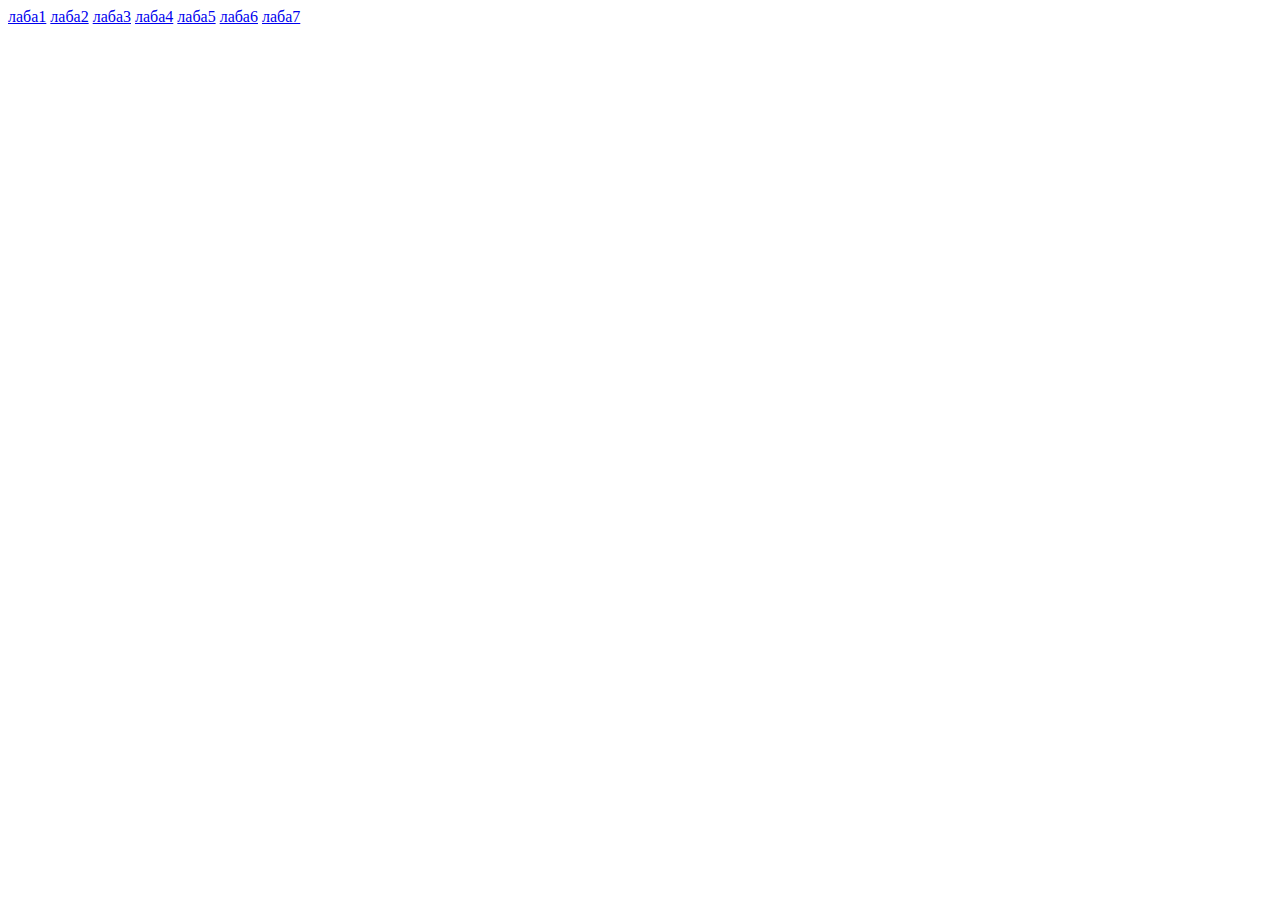
<file: index.html>
<!DOCTYPE html>
<html>
    <head>
        <meta charset="UTF-8">
        <title>СТР</title>
    </head>
    <body>
        <a href="lab1/index.html">лаба1</a>
        <a href="lab2/index.html">лаба2</a>
        <a href="lab3/index.html">лаба3</a>
        <a href="lab4/index.html">лаба4</a>
        <a href="lab5/index.html">лаба5</a>
        <a href="lab6/index.html">лаба6</a>
        <a href="lab7/index.html">лаба7</a>
    </body>
</html>
</file>
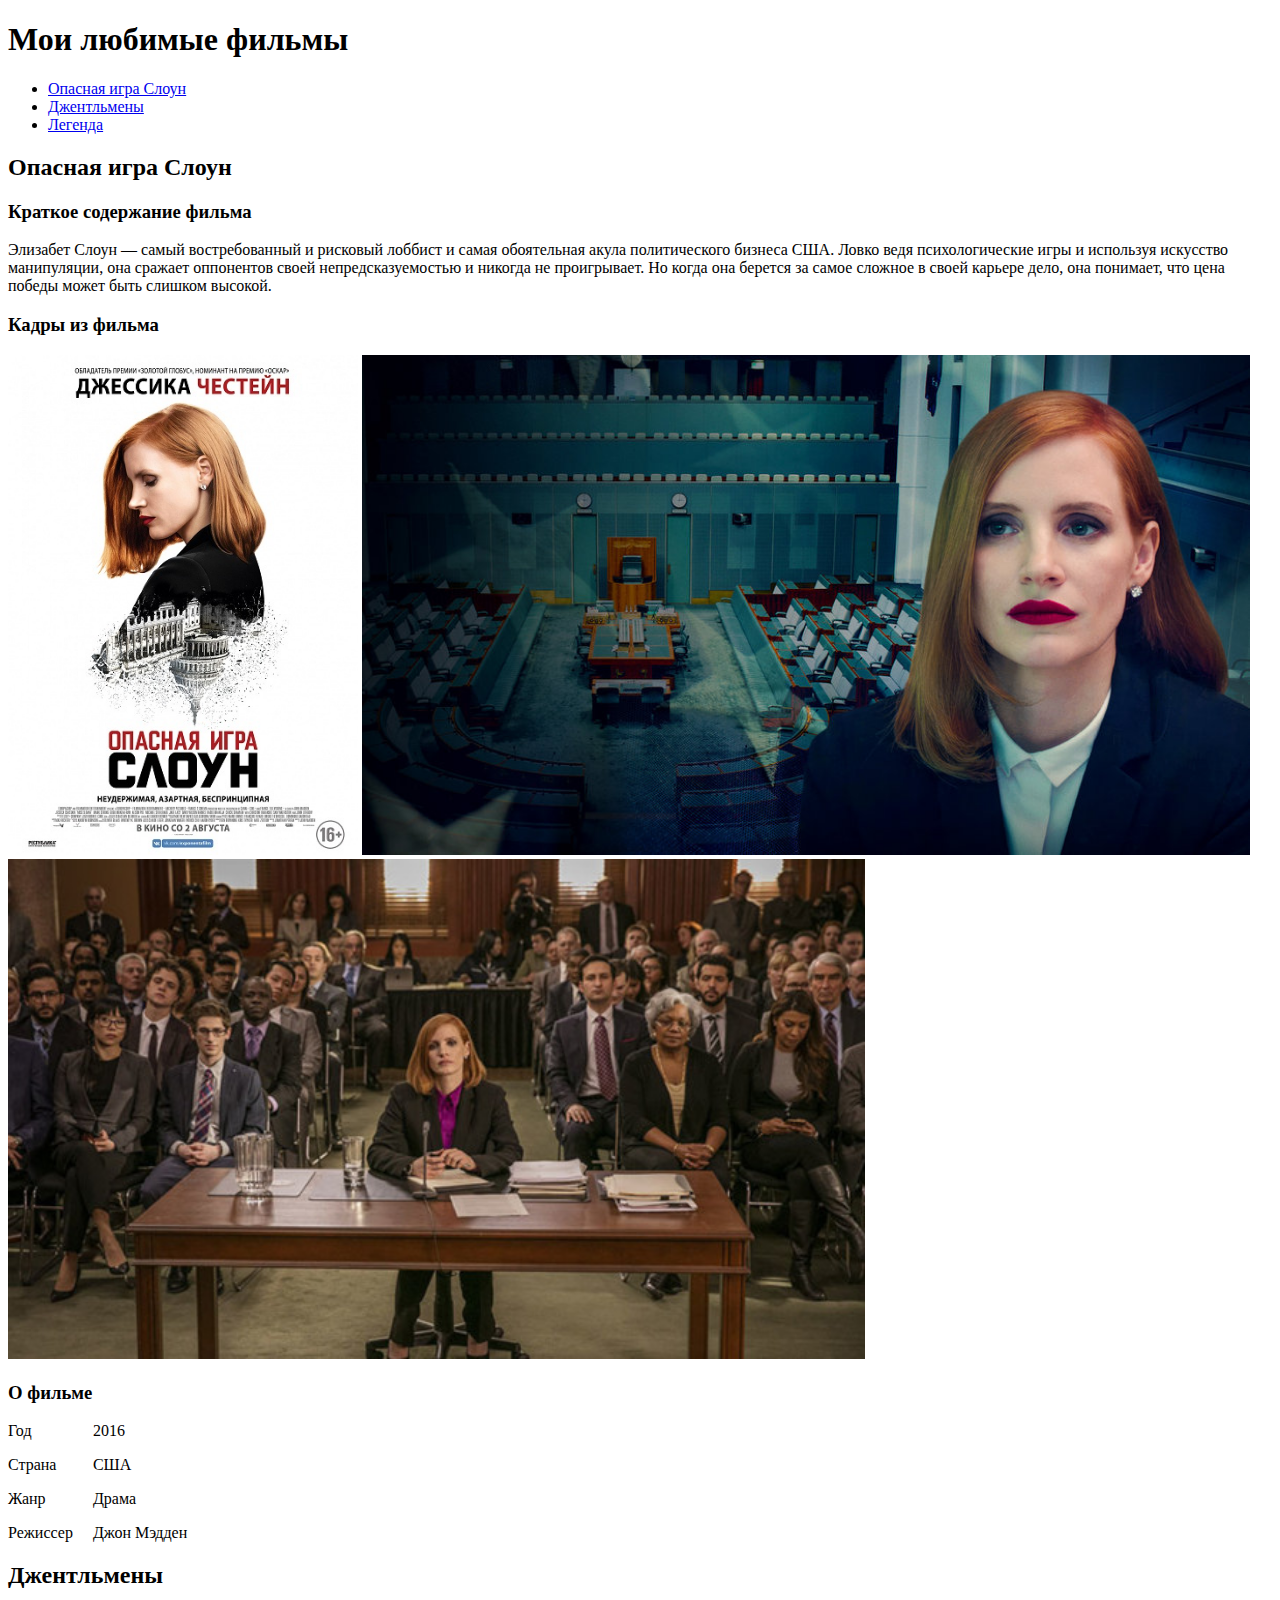
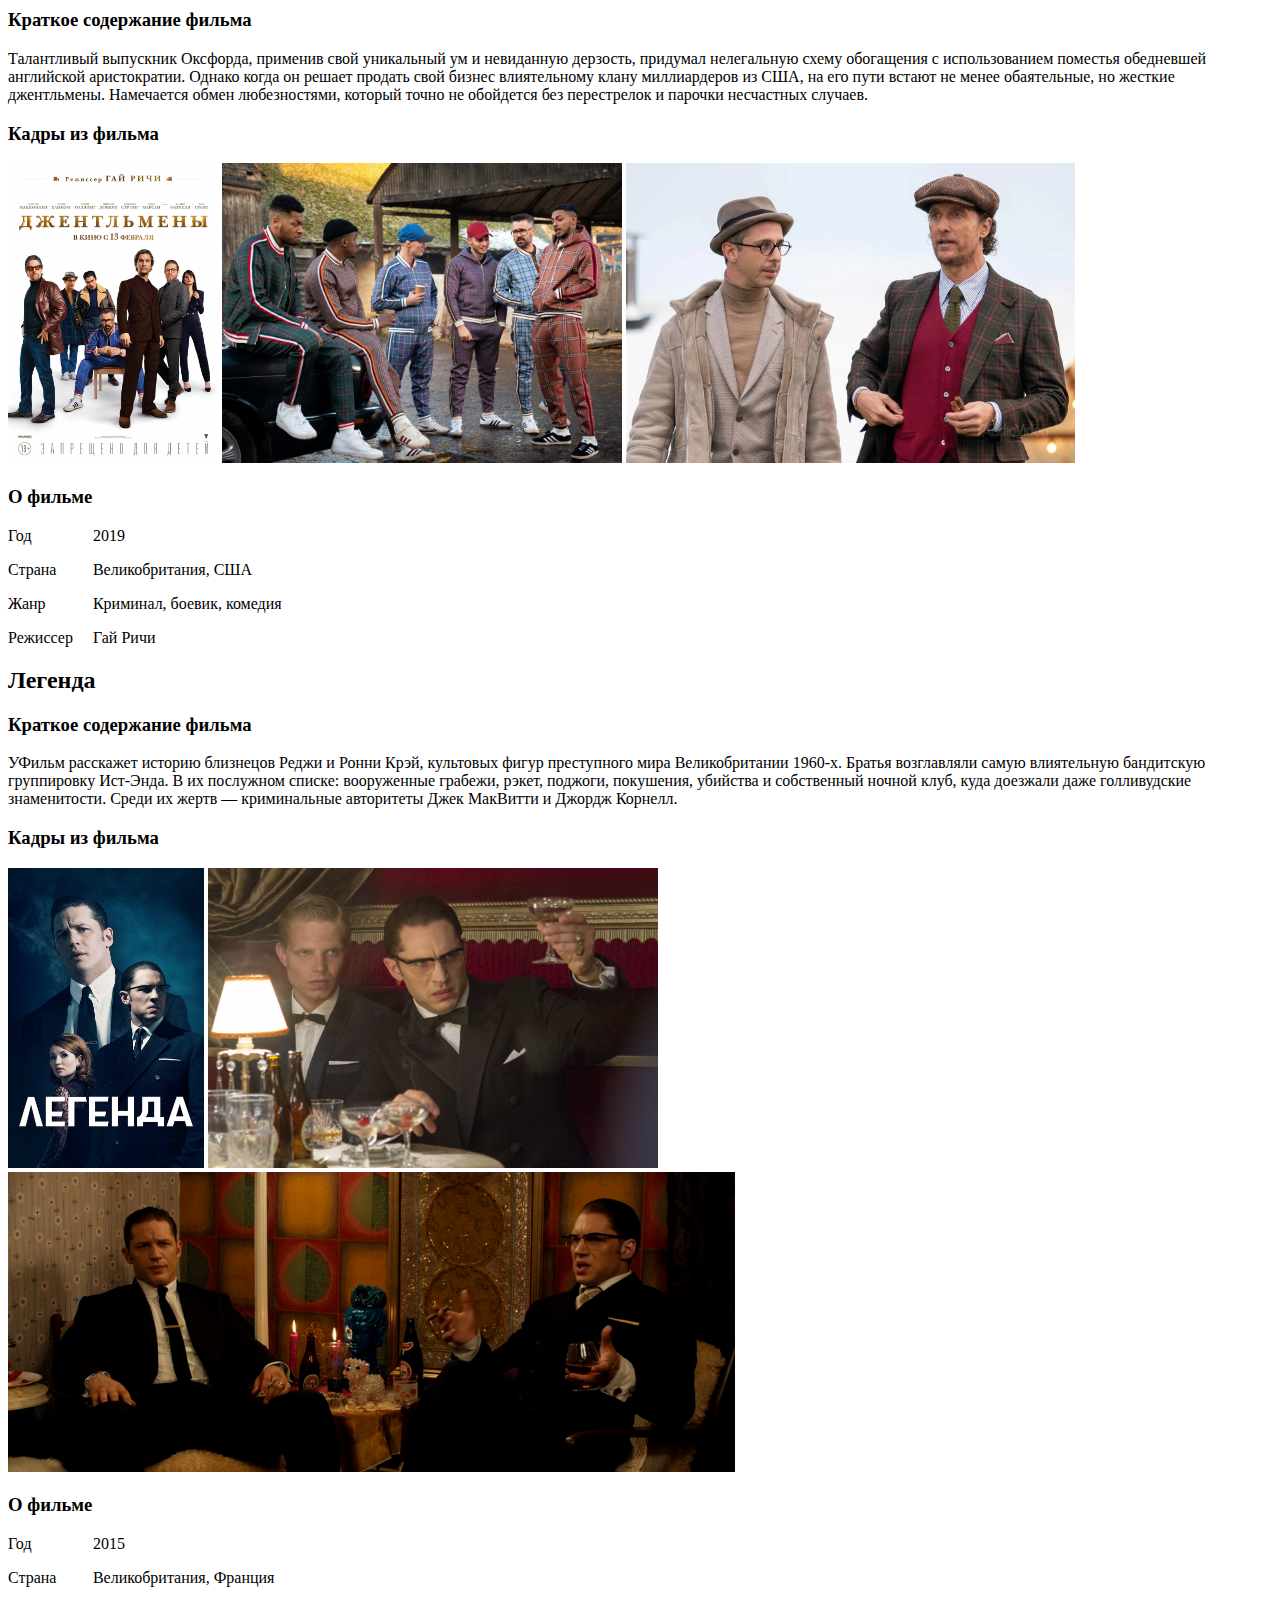
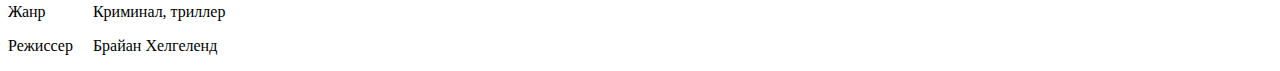
<file: lab1/index.html>
<!DOCTYPE html>
<html>
    <head>
        <meta charset="UTF-8">
        <title>films</title>
    </head>
    <body>
        <h1>Мои любимые фильмы</h1>
        <ul>
            <li><a href="#film1">Опасная игра Слоун</a></li>
            <li><a href="#film2">Джентльмены</a></li>
            <li><a href="#film3">Легенда</a></li>
        </ul>
        <h2 id="film1">Опасная игра Слоун</h2>
        <h3>Краткое содержание фильма</h3>
        <a>Элизабет Слоун — самый востребованный и рисковый лоббист и самая обоятельная акула политического бизнеса США. Ловко ведя психологические игры и используя искусство манипуляции, она сражает оппонентов своей непредсказуемостью и никогда не проигрывает. Но когда она берется за самое сложное в своей карьере дело, она понимает, что цена победы может быть слишком высокой.</a>
        <h3>Кадры из фильма</h3>
        <img src="1.jpeg" height="500">
        <img src="2.jpeg" height="500">
        <img src="3.jpeg" height="500">
        <h3>О фильме</h3>
        <div style="float:left; margin-right: 20px;">
            <a>Год</a>
            <p>Страна</p>
            <p>Жанр</p>
            <p>Режиссер</p>
        </div>

        <div>
            <p>2016</p>
            <p>США</p>
            <p>Драма</p>
            <p>Джон Мэдден</p>
        </div> 

        <h2 id="film2">Джентльмены</h2>
        <h3>Краткое содержание фильма</h3>
        <a>Талантливый выпускник Оксфорда, применив свой уникальный ум и невиданную дерзость, придумал нелегальную схему обогащения с использованием поместья обедневшей английской аристократии. Однако когда он решает продать свой бизнес влиятельному клану миллиардеров из США, на его пути встают не менее обаятельные, но жесткие джентльмены. Намечается обмен любезностями, который точно не обойдется без перестрелок и парочки несчастных случаев.</a>
        <h3>Кадры из фильма</h3>
        <img src="4.jpeg" height="300">
        <img src="5.jpeg" height="300">
        <img src="6.jpeg" height="300">
        <h3>О фильме</h3>
        <div style="float:left; margin-right: 20px;">
            <a>Год</a>
            <p>Страна</p>
            <p>Жанр</p>
            <p>Режиссер</p>
        </div>
        <div>
            <p>2019</p>
            <p>Великобритания, США</p>
            <p>Криминал, боевик, комедия</p>
            <p>Гай Ричи</p>
        </div>

        <h2 id="film3">Легенда</h2>
        <h3>Краткое содержание фильма</h3>
        <a>УФильм расскажет историю близнецов Реджи и Ронни Крэй, культовых фигур преступного мира Великобритании 1960-х. Братья возглавляли самую влиятельную бандитскую группировку Ист-Энда. В их послужном списке: вооруженные грабежи, рэкет, поджоги, покушения, убийства и собственный ночной клуб, куда доезжали даже голливудские знаменитости. Среди их жертв — криминальные авторитеты Джек МакВитти и Джордж Корнелл.</a>
        <h3>Кадры из фильма</h3>
        <img src="7.jpeg" height="300">
        <img src="8.jpeg" height="300">
        <img src="9.png" height="300">
        <h3>О фильме</h3>
        <div style="float:left; margin-right: 20px;">
            <a>Год</a>
            <p>Страна</p>
            <p>Жанр</p>
            <p>Режиссер</p>
        </div>
        
        <div>
            <p>2015</p>
            <p>Великобритания, Франция</p>
            <p>Криминал, триллер</p>
            <p>Брайан Хелгеленд</p>
        </div>
    </body>
</html>
</file>
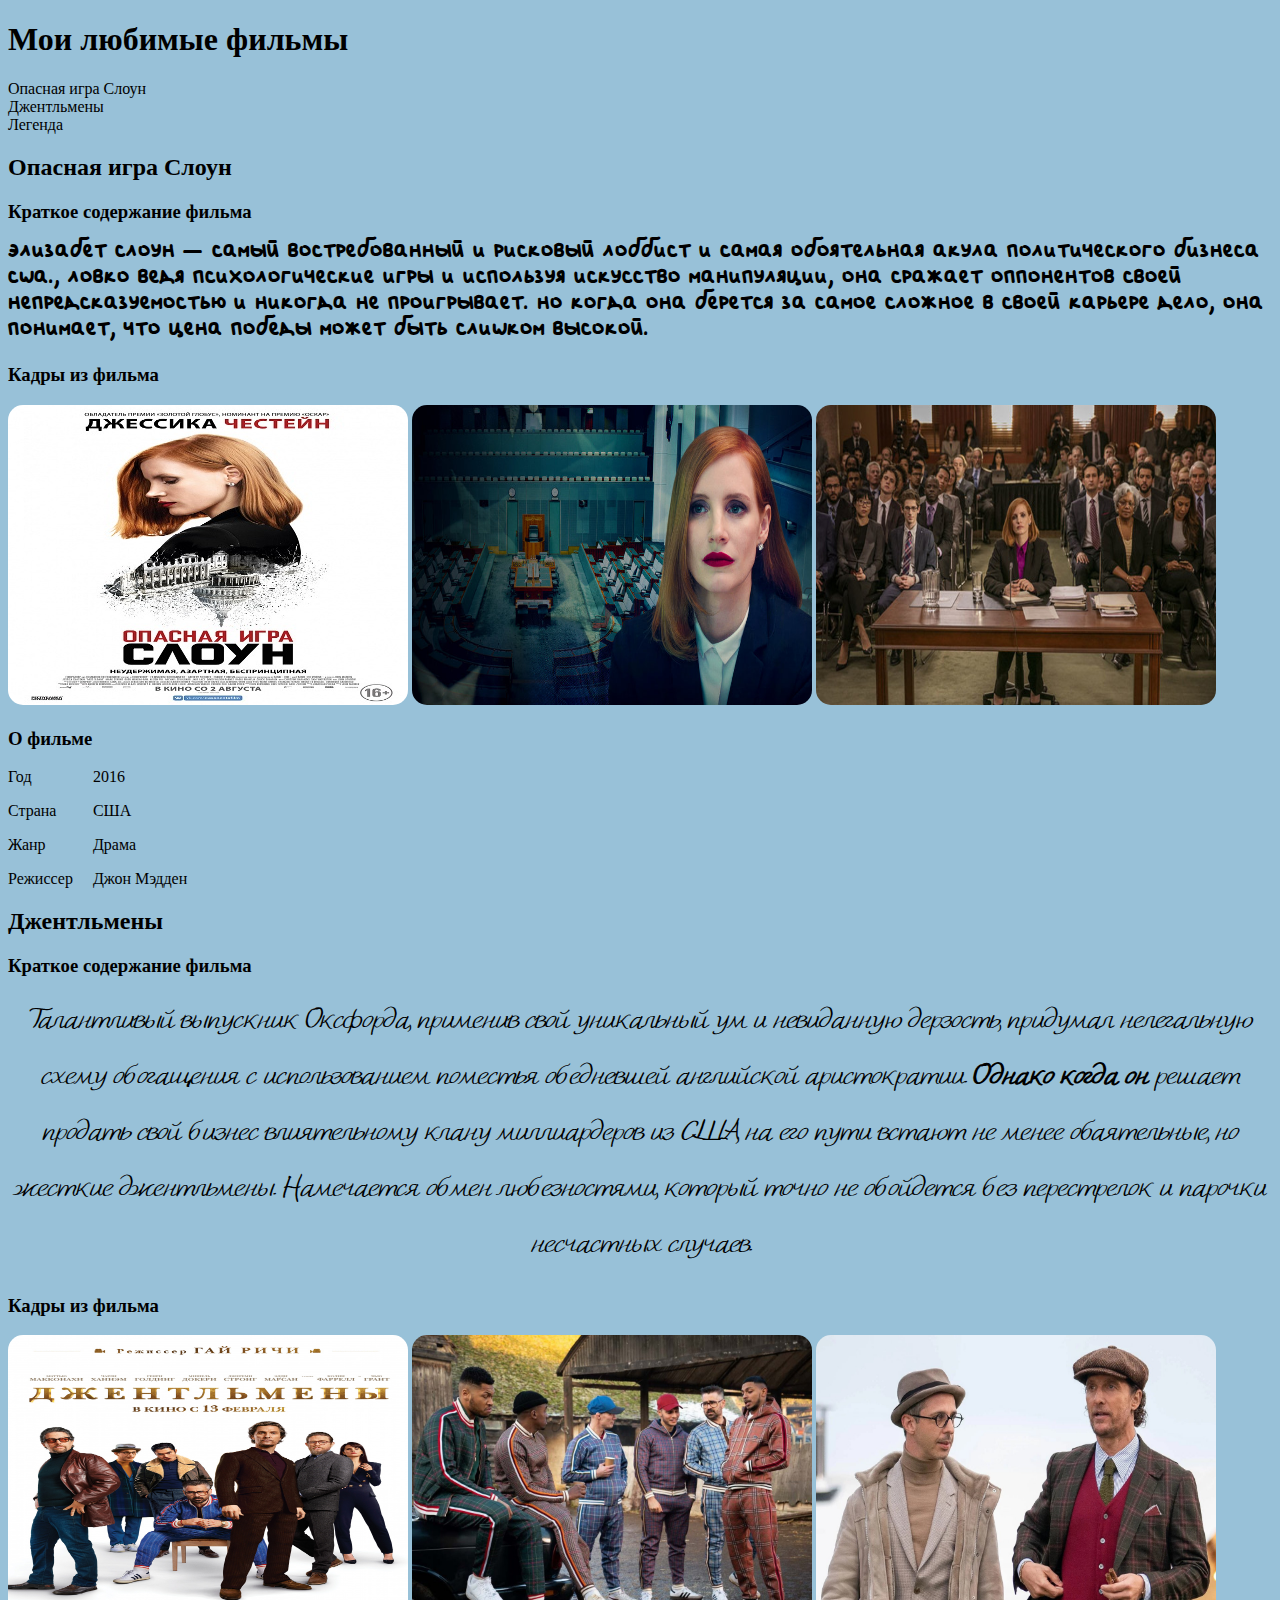
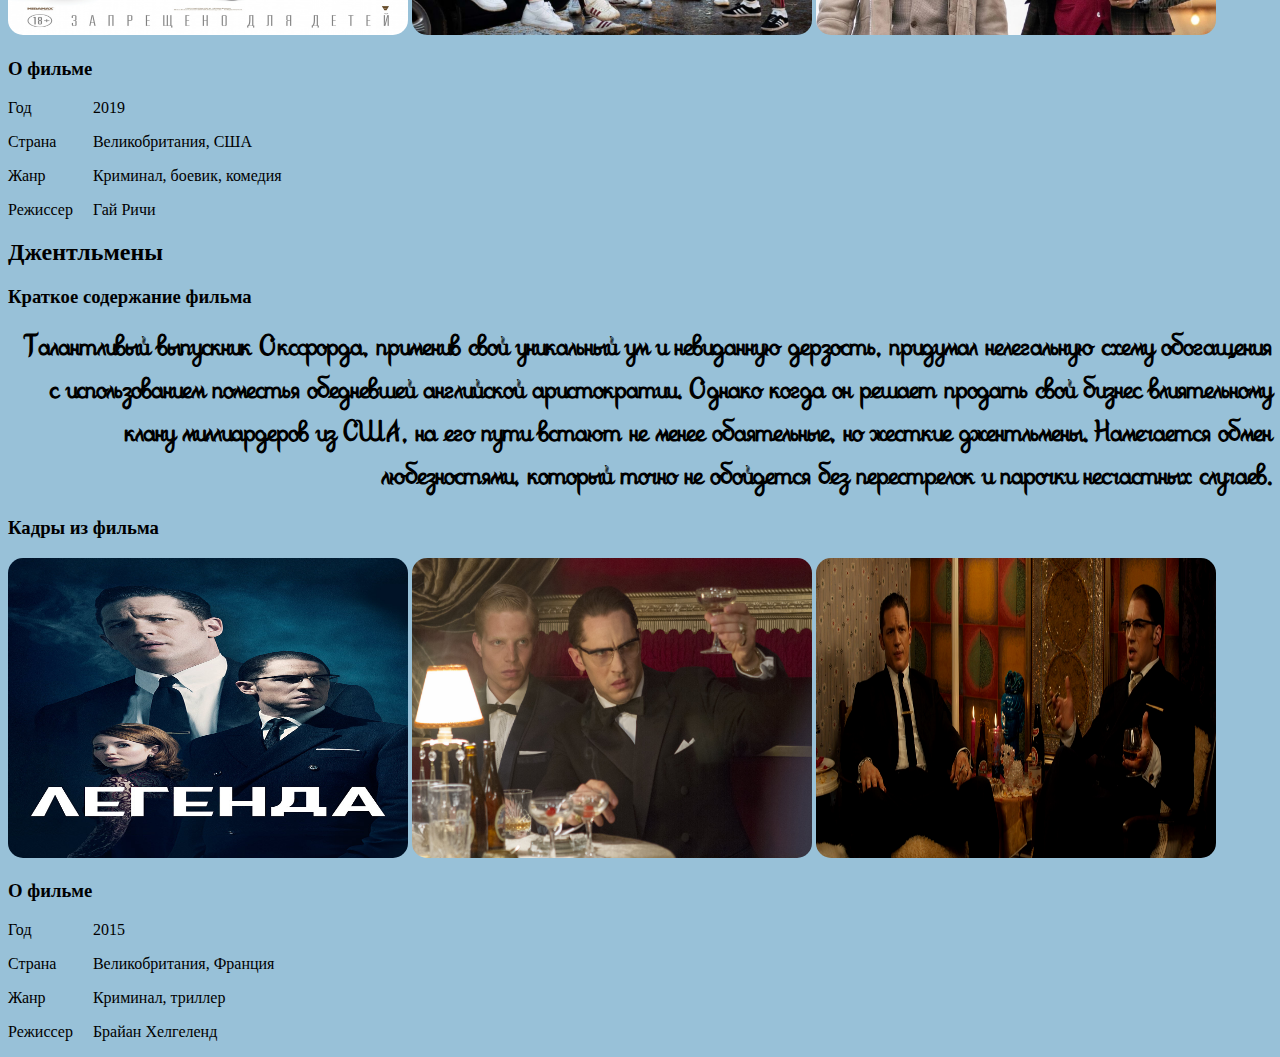
<file: lab2/index.html>
<!DOCTYPE html>
<html>
    <head>
        <meta charset="UTF-8">
        <title>films</title>
        <link rel="stylesheet" href="style.css">
    </head>

    <body>
    <div class="container">
        <h1>Мои любимые фильмы</h1>
        <ul class="list">
            <li><a href="#film1"  class="links">Опасная игра Слоун</a></li>
            <li><a href="#film2"  class="links">Джентльмены</a></li>
            <li><a href="#film3"  class="links">Легенда</a></li>
        </ul>
        <h2 id="film1">Опасная игра Слоун</h2>
        <h3>Краткое содержание фильма</h3>
        <div class="f1"> <a>Элизабет Слоун — самый востребованный и рисковый лоббист <b>и самая обоятельная акула политического бизнеса США.</b>, 
            Ловко ведя психологические игры и используя искусство манипуляции, она сражает оппонентов своей непредсказуемостью и никогда не проигрывает. 
            Но когда она берется за самое сложное в своей карьере дело, она понимает, что цена победы может быть слишком высокой.</a></div>
        <h3>Кадры из фильма</h3>
        <img src="1.jpeg" height="500">
        <img src="2.jpeg" height="500">
        <img src="3.jpeg" height="500">
        <h3>О фильме</h3>
        <div style="float:left; margin-right: 20px;">
            <a>Год</a>
            <p>Страна</p>
            <p>Жанр</p>
            <p>Режиссер</p>
        </div>

        <div>
            <p>2016</p>
            <p>США</p>
            <p>Драма</p>
            <p>Джон Мэдден</p>
        </div> 

        <h2 id="film2">Джентльмены</h2>
        <h3>Краткое содержание фильма</h3>
        <div class="f2"><a>Талантливый выпускник Оксфорда, применив свой уникальный ум и невиданную дерзость, 
            придумал нелегальную схему обогащения с использованием поместья обедневшей английской аристократии.
            <strong>Однако когда он</strong>  решает продать свой бизнес влиятельному клану миллиардеров из США, 
            на его пути встают не менее обаятельные, но жесткие джентльмены. 
            Намечается обмен любезностями, который точно не обойдется без перестрелок и парочки несчастных случаев.</a></div>
        <h3>Кадры из фильма</h3>
        <img src="4.jpeg" height="300">
        <img src="5.jpeg" height="300">
        <img src="6.jpeg" height="300">
        <h3>О фильме</h3>
        <div style="float:left; margin-right: 20px;">
            <a>Год</a>
            <p>Страна</p>
            <p>Жанр</p>
            <p>Режиссер</p>
        </div>
        <div>
            <p>2019</p>
            <p>Великобритания, США</p>
            <p>Криминал, боевик, комедия</p>
            <p>Гай Ричи</p>
        </div>

        <h2 id="film3">Джентльмены</h2>
        <h3>Краткое содержание фильма</h3>
        <div class="f3"><a>Талантливый выпускник Оксфорда, применив свой уникальный ум и невиданную дерзость, 
            придумал нелегальную схему обогащения с использованием поместья обедневшей английской аристократии. 
            Однако когда он решает продать свой бизнес влиятельному клану миллиардеров из США, 
            на его пути встают не менее обаятельные, но жесткие джентльмены. 
            Намечается обмен любезностями, который точно не обойдется без перестрелок и парочки несчастных случаев.</a></div>
        <h3>Кадры из фильма</h3>
        <img src="7.jpeg" height="300">
        <img src="8.jpeg" height="300">
        <img src="9.png" height="300">
        <h3>О фильме</h3>
        <div style="float:left; margin-right: 20px;">
            <a>Год</a>
            <p>Страна</p>
            <p>Жанр</p>
            <p>Режиссер</p>
        </div>
        
        <div>
            <p>2015</p>
            <p>Великобритания, Франция</p>
            <p>Криминал, триллер</p>
            <p>Брайан Хелгеленд</p>
        </div>
    </div>
    </body>
</html>
</file>
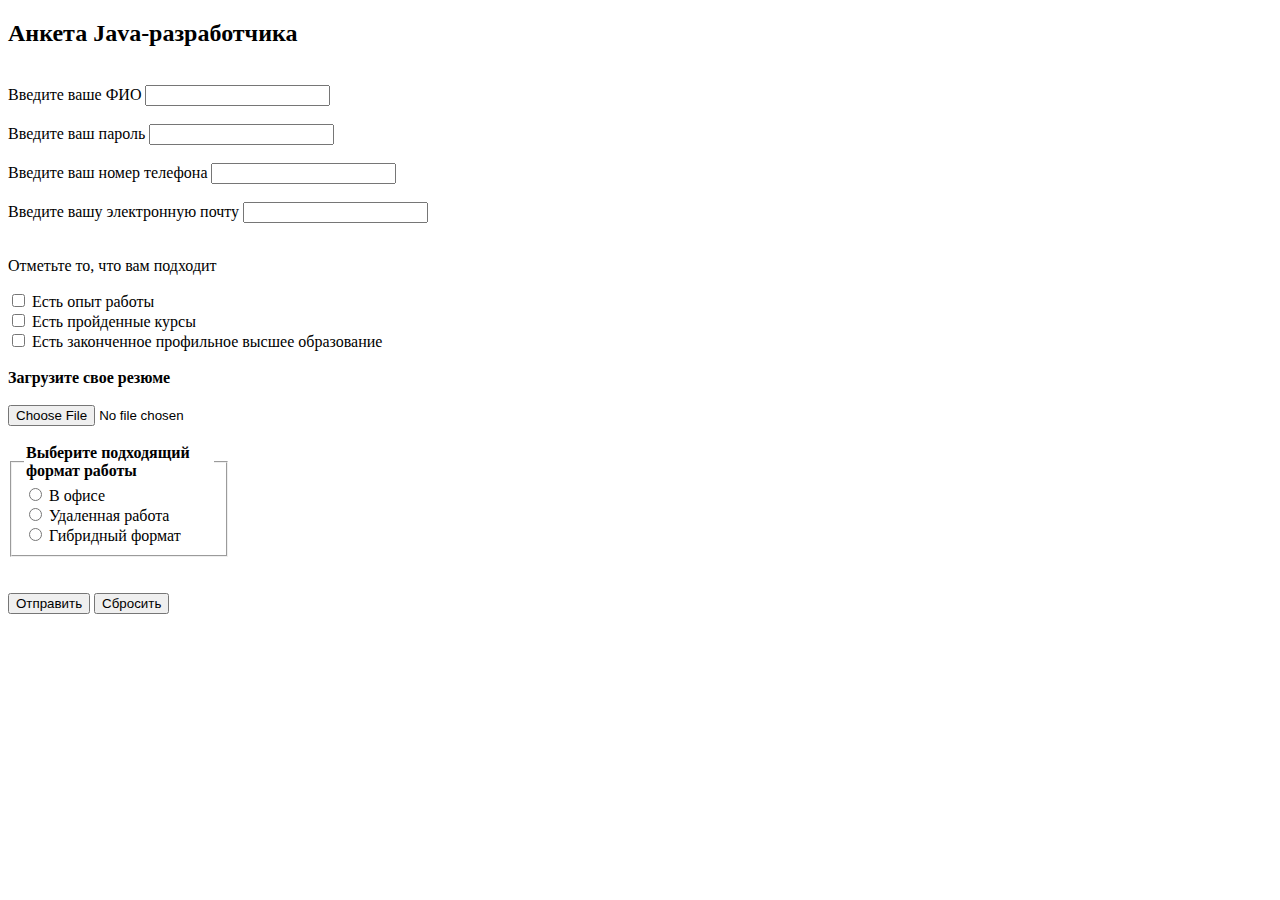
<file: lab3/index.html>
<!DOCTYPE html>
<html>
    <head>
        <meta charset="UTF-8">
        <title>Анкета</title>
    </head>
    <body>
        <h2>Анкета Java-разработчика</h2><br>
        <form method="get", action="index.html">
            <label> Введите ваше ФИО
                <input type="text", name="login"><br><br>
            </label>
            <label> Введите ваш пароль
                <input type="password", name="password"><br><br>
            </label>
            <label> Введите ваш номер телефона
                <input type="tel", name="tel"><br><br>
            </label>
            <label> Введите вашу электронную почту
                <input type="email", name="email"><br><br>
            </label>
            <p>Отметьте то, что вам подходит</p>
            <label> 
                <input type="checkbox">
                Есть опыт работы
            </label><br>
            <label>
                <input type="checkbox">
                Есть пройденные курсы
            </label><br>
            <label>
                <input type="checkbox">
                Есть законченное профильное высшее образование
            </label><br><br>
            <label> <b>Загрузите свое резюме</b> <br><br>
                <input type="file">
            </label><br><br>
            <fieldset style="width: 15%;">
                <legend>
                    <b>Выберите подходящий формат работы</b>
                </legend>
                <label>
                    <input type="radio" name="format">
                    В офисе
                </label><br>
                <label>
                    <input type="radio" name="format">
                    Удаленная работа
                </label><br>
                <label>
                    <input type="radio" name="format">
                    Гибридный формат
                </label>
            </fieldset><br><br>
            <label>
                <input type="submit" value="Отправить">
            </label>
            <label>
                <input type="reset" value="Сбросить">
            </label>
        </form>
    </body>
</html>
</file>
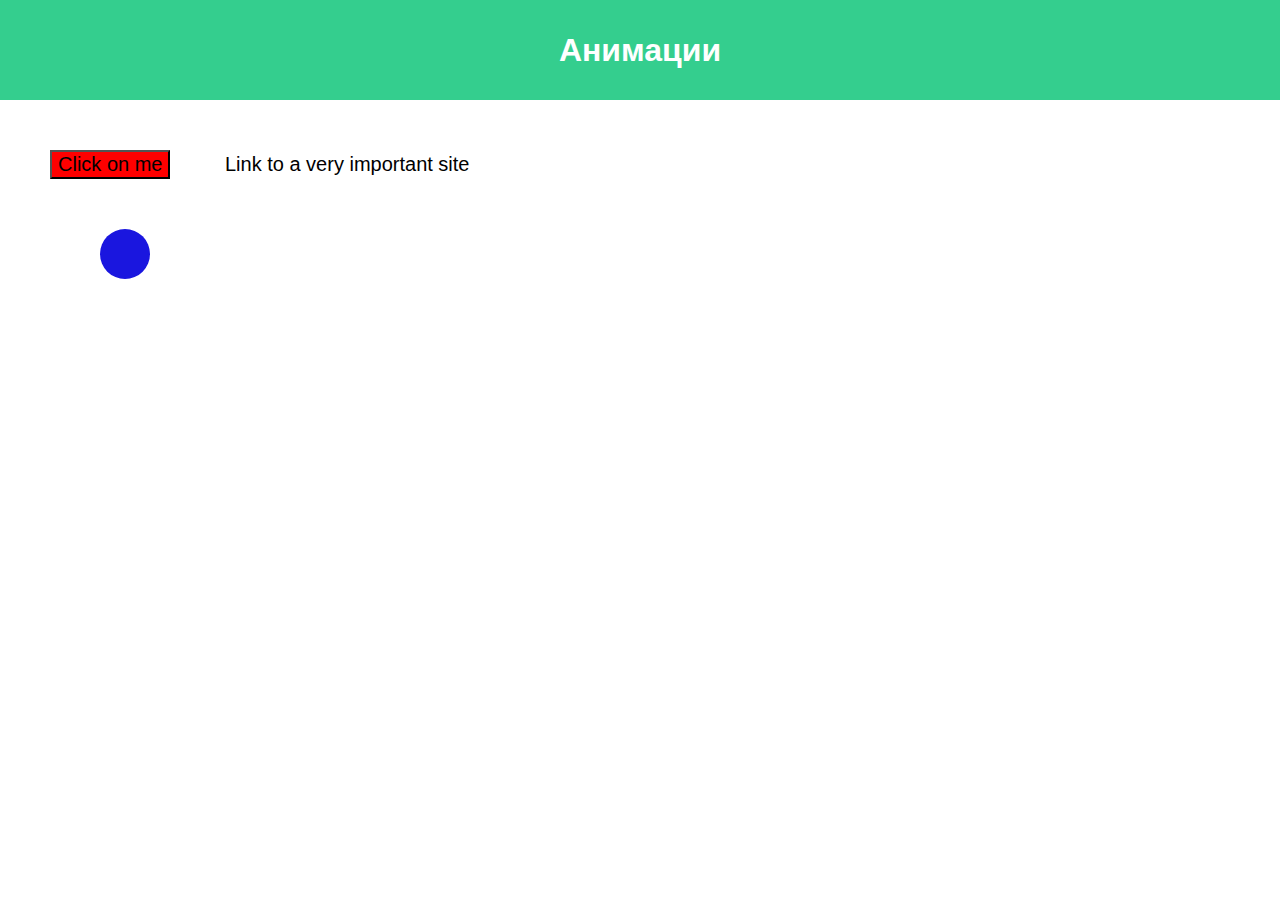
<file: lab4/index.html>
<!DOCTYPE html>
<html lang="en">
<head>
    <meta charset="UTF-8">
    <meta http-equiv="X-UA-Compatible" content="IE=edge">
    <meta name="viewport" content="width=device-width, initial-scale=1.0">
    <link rel="stylesheet" href="style.css">
    <title>Анимации</title>
</head>
<body>
    <header>
        <h1>Анимации</h1>
    </header>
    <button> Click on me</button>
    <a href="#">Link to a very important site</a>
    <div class="ball"></div>                                        
</body>                                                                                           
</html>
</file>
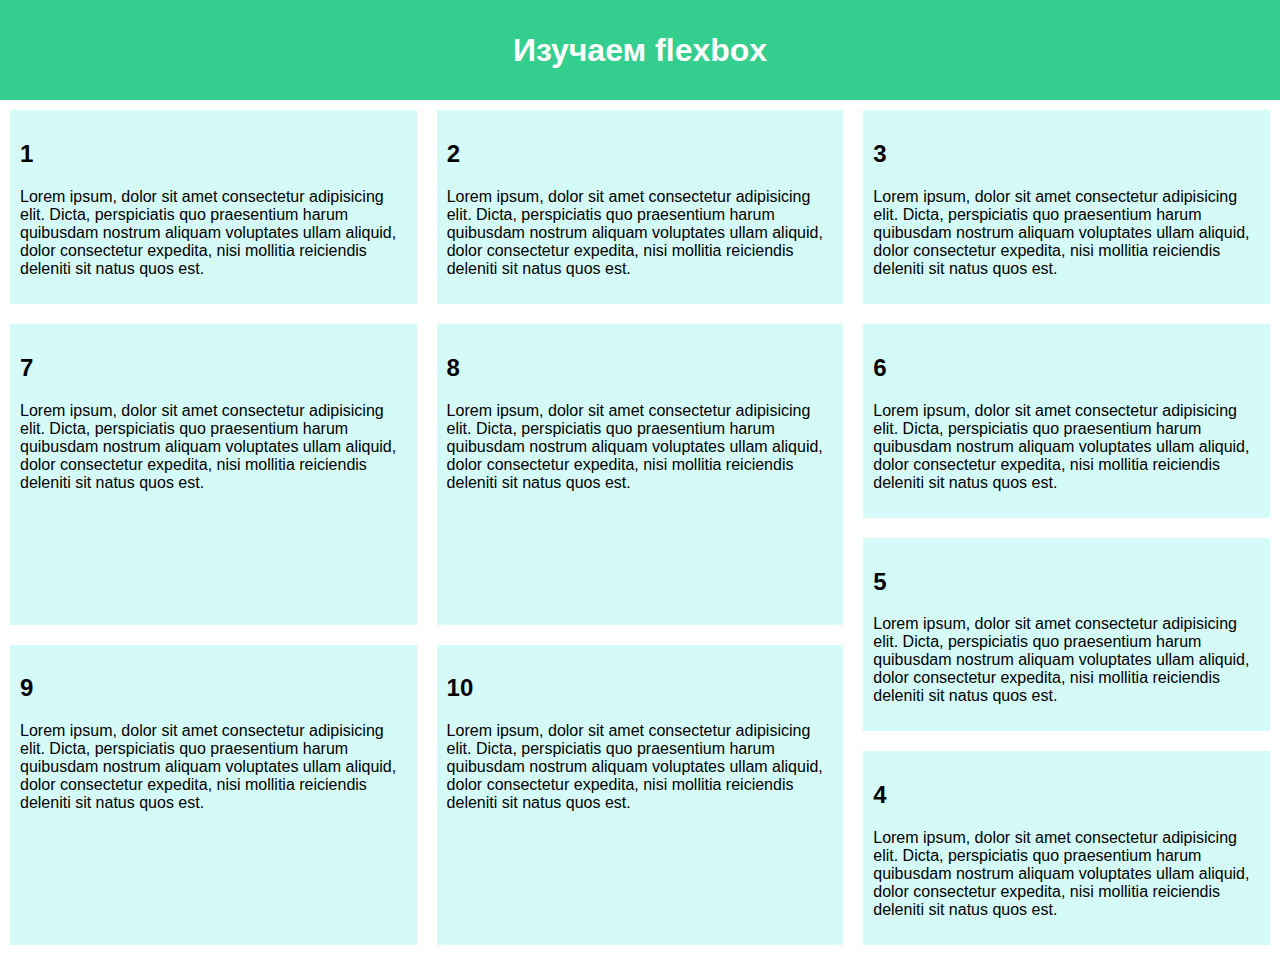
<file: lab5/index.html>
<!DOCTYPE html>
<html lang="en">
<head>
    <meta charset="UTF-8">
    <meta http-equiv="X-UA-Compatible" content="IE=edge">
    <meta name="viewport" content="width=device-width, initial-scale=1.0">
    <link rel="stylesheet" href="style.css">
    <title>Flex</title>
</head>
<body>
<header>
    <h1>Изучаем flexbox</h1>
</header>
<div class="container">
    <div class="first">
        <article>
            <h2>1</h2>
            <p>Lorem ipsum, dolor sit amet consectetur adipisicing elit. Dicta, perspiciatis quo praesentium harum
                quibusdam
                nostrum aliquam voluptates ullam aliquid, dolor consectetur expedita, nisi mollitia reiciendis deleniti
                sit
                natus quos est.
            </p>
        </article>
        <article>
            <h2>2</h2>
            <p>Lorem ipsum, dolor sit amet consectetur adipisicing elit. Dicta, perspiciatis quo praesentium harum
                quibusdam
                nostrum aliquam voluptates ullam aliquid, dolor consectetur expedita, nisi mollitia reiciendis deleniti
                sit
                natus quos est.
            </p>
        </article>
        <article>
            <h2>3</h2>
            <p>Lorem ipsum, dolor sit amet consectetur adipisicing elit. Dicta, perspiciatis quo praesentium harum
                quibusdam
                nostrum aliquam voluptates ullam aliquid, dolor consectetur expedita, nisi mollitia reiciendis deleniti
                sit
                natus quos est.
            </p>
        </article>
    </div>
    <div class="second">
        <div class="second-first">
            <article>
                <h2>4</h2>
                <p>Lorem ipsum, dolor sit amet consectetur adipisicing elit. Dicta, perspiciatis quo praesentium harum
                    quibusdam
                    nostrum aliquam voluptates ullam aliquid, dolor consectetur expedita, nisi mollitia reiciendis
                    deleniti
                    sit
                    natus quos est.
                </p>
            </article>
            <article>
                <h2>5</h2>
                <p>Lorem ipsum, dolor sit amet consectetur adipisicing elit. Dicta, perspiciatis quo praesentium harum
                    quibusdam
                    nostrum aliquam voluptates ullam aliquid, dolor consectetur expedita, nisi mollitia reiciendis
                    deleniti
                    sit
                    natus quos est.
                </p>
            </article>
            <article>
                <h2>6</h2>
                <p>Lorem ipsum, dolor sit amet consectetur adipisicing elit. Dicta, perspiciatis quo praesentium harum
                    quibusdam
                    nostrum aliquam voluptates ullam aliquid, dolor consectetur expedita, nisi mollitia reiciendis
                    deleniti
                    sit
                    natus quos est.
                </p>
            </article>
        </div>
        <div class="second-second">
            <article>
                <h2>7</h2>
                <p>Lorem ipsum, dolor sit amet consectetur adipisicing elit. Dicta, perspiciatis quo praesentium harum
                    quibusdam
                    nostrum aliquam voluptates ullam aliquid, dolor consectetur expedita, nisi mollitia reiciendis
                    deleniti
                    sit
                    natus quos est.
                </p>
            </article>
            <article>
                <h2>8</h2>
                <p>Lorem ipsum, dolor sit amet consectetur adipisicing elit. Dicta, perspiciatis quo praesentium harum
                    quibusdam
                    nostrum aliquam voluptates ullam aliquid, dolor consectetur expedita, nisi mollitia reiciendis
                    deleniti
                    sit
                    natus quos est.
                </p>
            </article>
            <article>
                <h2>9</h2>
                <p>Lorem ipsum, dolor sit amet consectetur adipisicing elit. Dicta, perspiciatis quo praesentium harum
                    quibusdam
                    nostrum aliquam voluptates ullam aliquid, dolor consectetur expedita, nisi mollitia reiciendis
                    deleniti
                    sit
                    natus quos est.
                </p>
            </article>
            <article>
                <h2>10</h2>
                <p>Lorem ipsum, dolor sit amet consectetur adipisicing elit. Dicta, perspiciatis quo praesentium harum
                    quibusdam
                    nostrum aliquam voluptates ullam aliquid, dolor consectetur expedita, nisi mollitia reiciendis
                    deleniti
                    sit
                    natus quos est.
                </p>
            </article>
        </div>
    </div>
</div>


</body>
</html>
</file>
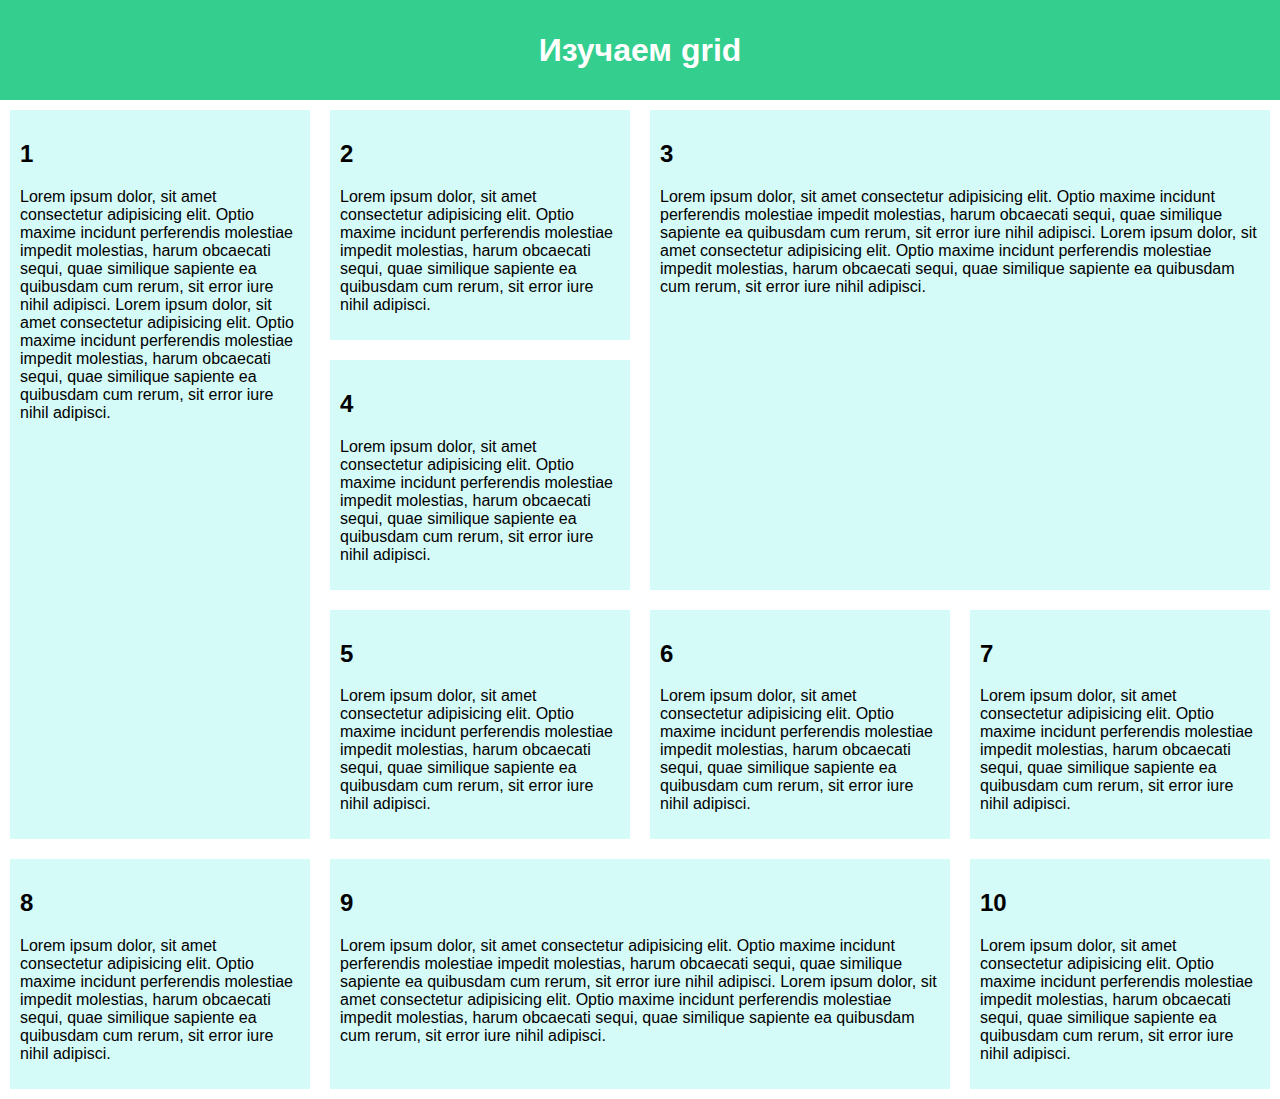
<file: lab6/index.html>
<!DOCTYPE html>
<html lang="en">
    <head>
        <meta charset="UTF-8" />
        <meta http-equiv="X-UA-Compatible" content="IE=edge" />
        <meta name="viewport" content="width=device-width, initial-scale=1.0" />
        <link rel="stylesheet" href="style.css" />
        <title>grid</title>
    </head>
    <body>
        <header>
            <h1>Изучаем grid</h1>
        </header>
        <div class="grid">
            <article>
                <h2>1</h2>
                <p>
                    Lorem ipsum dolor, sit amet consectetur adipisicing elit.
                    Optio maxime incidunt perferendis molestiae impedit
                    molestias, harum obcaecati sequi, quae similique sapiente ea
                    quibusdam cum rerum, sit error iure nihil adipisci. Lorem
                    ipsum dolor, sit amet consectetur adipisicing elit. Optio
                    maxime incidunt perferendis molestiae impedit molestias,
                    harum obcaecati sequi, quae similique sapiente ea quibusdam
                    cum rerum, sit error iure nihil adipisci.
                </p>
            </article>
            <article>
                <h2>2</h2>
                <p>
                    Lorem ipsum dolor, sit amet consectetur adipisicing elit.
                    Optio maxime incidunt perferendis molestiae impedit
                    molestias, harum obcaecati sequi, quae similique sapiente ea
                    quibusdam cum rerum, sit error iure nihil adipisci.
                </p>
            </article>
            <article>
                <h2>3</h2>
                <p>
                    Lorem ipsum dolor, sit amet consectetur adipisicing elit.
                    Optio maxime incidunt perferendis molestiae impedit
                    molestias, harum obcaecati sequi, quae similique sapiente ea
                    quibusdam cum rerum, sit error iure nihil adipisci. Lorem
                    ipsum dolor, sit amet consectetur adipisicing elit. Optio
                    maxime incidunt perferendis molestiae impedit molestias,
                    harum obcaecati sequi, quae similique sapiente ea quibusdam
                    cum rerum, sit error iure nihil adipisci.
                </p>
            </article>
            <article>
                <h2>4</h2>
                <p>
                    Lorem ipsum dolor, sit amet consectetur adipisicing elit.
                    Optio maxime incidunt perferendis molestiae impedit
                    molestias, harum obcaecati sequi, quae similique sapiente ea
                    quibusdam cum rerum, sit error iure nihil adipisci.
                </p>
            </article>
            <article>
                <h2>5</h2>
                <p>
                    Lorem ipsum dolor, sit amet consectetur adipisicing elit.
                    Optio maxime incidunt perferendis molestiae impedit
                    molestias, harum obcaecati sequi, quae similique sapiente ea
                    quibusdam cum rerum, sit error iure nihil adipisci.
                </p>
            </article>
            <article>
                <h2>6</h2>
                <p>
                    Lorem ipsum dolor, sit amet consectetur adipisicing elit.
                    Optio maxime incidunt perferendis molestiae impedit
                    molestias, harum obcaecati sequi, quae similique sapiente ea
                    quibusdam cum rerum, sit error iure nihil adipisci.
                </p>
            </article>
            <article>
                <h2>7</h2>
                <p>
                    Lorem ipsum dolor, sit amet consectetur adipisicing elit.
                    Optio maxime incidunt perferendis molestiae impedit
                    molestias, harum obcaecati sequi, quae similique sapiente ea
                    quibusdam cum rerum, sit error iure nihil adipisci.
                </p>
            </article>
            <article>
                <h2>8</h2>
                <p>
                    Lorem ipsum dolor, sit amet consectetur adipisicing elit.
                    Optio maxime incidunt perferendis molestiae impedit
                    molestias, harum obcaecati sequi, quae similique sapiente ea
                    quibusdam cum rerum, sit error iure nihil adipisci.
                </p>
            </article>
            <article>
                <h2>9</h2>
                <p>
                    Lorem ipsum dolor, sit amet consectetur adipisicing elit.
                    Optio maxime incidunt perferendis molestiae impedit
                    molestias, harum obcaecati sequi, quae similique sapiente ea
                    quibusdam cum rerum, sit error iure nihil adipisci. Lorem
                    ipsum dolor, sit amet consectetur adipisicing elit. Optio
                    maxime incidunt perferendis molestiae impedit molestias,
                    harum obcaecati sequi, quae similique sapiente ea quibusdam
                    cum rerum, sit error iure nihil adipisci.
                </p>
            </article>
            <article>
                <h2>10</h2>
                <p>
                    Lorem ipsum dolor, sit amet consectetur adipisicing elit.
                    Optio maxime incidunt perferendis molestiae impedit
                    molestias, harum obcaecati sequi, quae similique sapiente ea
                    quibusdam cum rerum, sit error iure nihil adipisci.
                </p>
            </article>
        </div>
    </body>
</html>
</file>
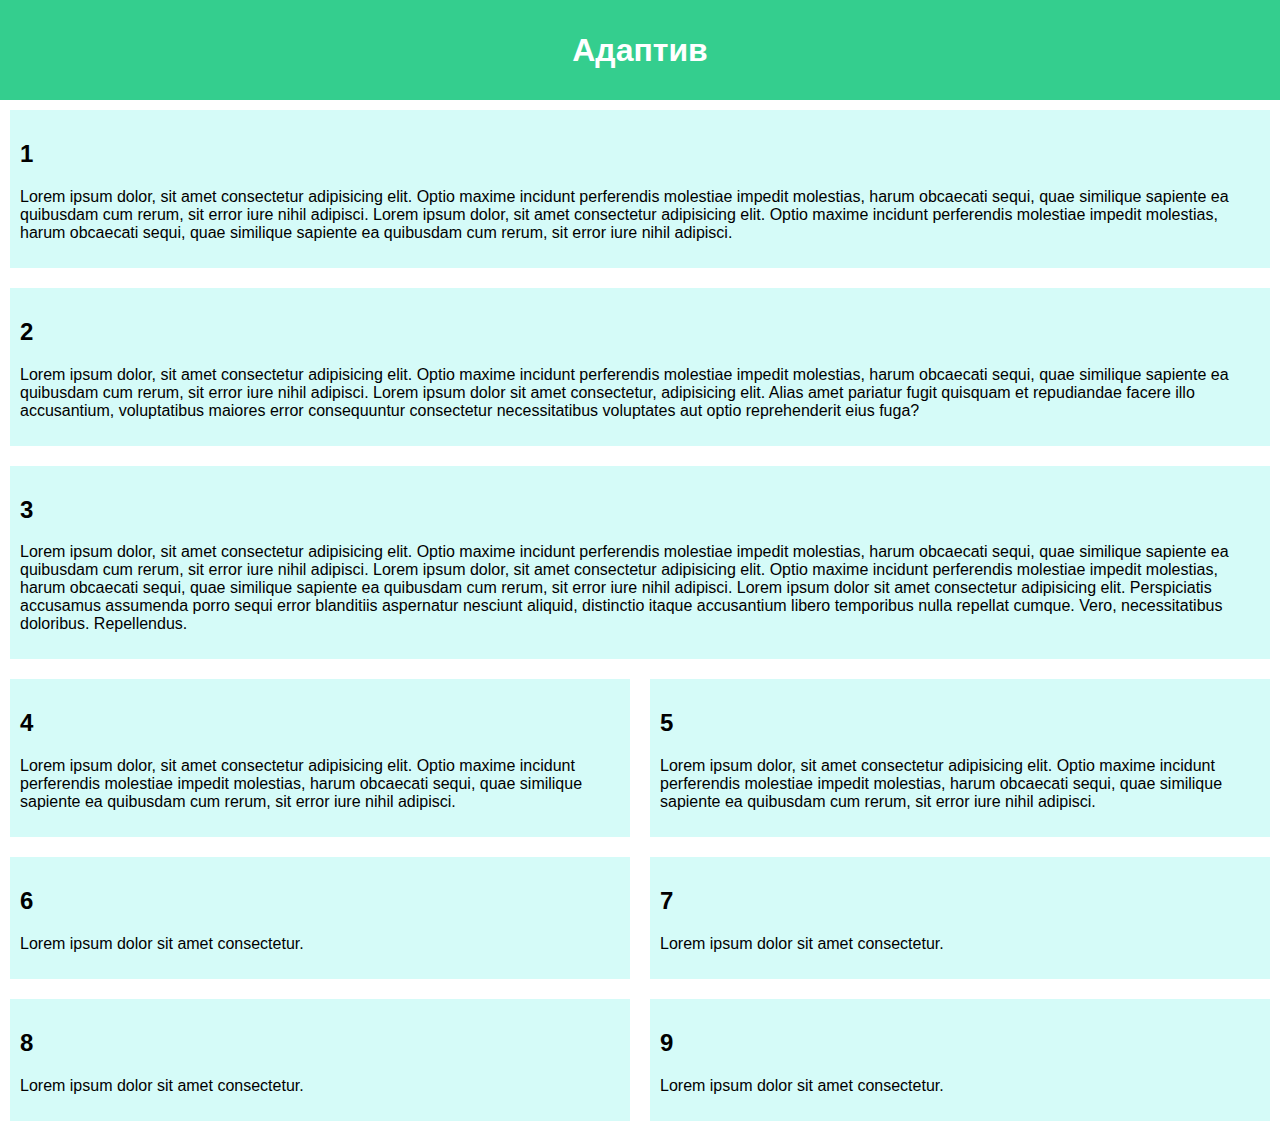
<file: lab7/index.html>
<!DOCTYPE html>
<html lang="en">
<head>
    <meta charset="UTF-8">
    <meta http-equiv="X-UA-Compatible" content="IE=edge">
    <meta name="viewport" content="width=device-width, initial-scale=1.0">
    <link rel="stylesheet" href="style.css">
    <title>Адаптив</title>
</head>
<body>
    <header>
        <h1>Адаптив</h1>
    </header>
    <div class="adaptive">
        <article>
            <h2>1</h2>
            <p>Lorem ipsum dolor, sit amet consectetur adipisicing elit. Optio maxime incidunt perferendis molestiae impedit molestias, harum obcaecati sequi, quae similique sapiente ea quibusdam cum rerum, sit error iure nihil adipisci.
                Lorem ipsum dolor, sit amet consectetur adipisicing elit. Optio maxime incidunt perferendis molestiae impedit molestias, harum obcaecati sequi, quae similique sapiente ea quibusdam cum rerum, sit error iure nihil adipisci.</p>
        </article>
        <article>
            <h2>2</h2>
            <p>Lorem ipsum dolor, sit amet consectetur adipisicing elit. Optio maxime incidunt perferendis molestiae impedit molestias, harum obcaecati sequi, quae similique sapiente ea quibusdam cum rerum, sit error iure nihil adipisci.
            Lorem ipsum dolor sit amet consectetur, adipisicing elit. Alias amet pariatur fugit quisquam et repudiandae facere illo accusantium, voluptatibus maiores error consequuntur consectetur necessitatibus voluptates aut optio reprehenderit eius fuga?
        </p>
        </article>
        <article>
            <h2>3</h2>
            <p>Lorem ipsum dolor, sit amet consectetur adipisicing elit. Optio maxime incidunt perferendis molestiae impedit molestias, harum obcaecati sequi, quae similique sapiente ea quibusdam cum rerum, sit error iure nihil adipisci.
                Lorem ipsum dolor, sit amet consectetur adipisicing elit. Optio maxime incidunt perferendis molestiae impedit molestias, harum obcaecati sequi, quae similique sapiente ea quibusdam cum rerum, sit error iure nihil adipisci.
            Lorem ipsum dolor sit amet consectetur adipisicing elit. Perspiciatis accusamus assumenda porro sequi error blanditiis aspernatur nesciunt aliquid, distinctio itaque accusantium libero temporibus nulla repellat cumque. Vero, necessitatibus doloribus. Repellendus.
        </p>
        </article>
        <article>
            <h2>4</h2>
            <p>Lorem ipsum dolor, sit amet consectetur adipisicing elit. Optio maxime incidunt perferendis molestiae impedit molestias, harum obcaecati sequi, quae similique sapiente ea quibusdam cum rerum, sit error iure nihil adipisci.
            </p>
        </article>
        <article>
            <h2>5</h2>
            <p>Lorem ipsum dolor, sit amet consectetur adipisicing elit. Optio maxime incidunt perferendis molestiae impedit molestias, harum obcaecati sequi, quae similique sapiente ea quibusdam cum rerum, sit error iure nihil adipisci.
            </p>
        </article>
        <article>
            <h2>6</h2>
            <p> Lorem ipsum dolor sit amet consectetur.
            </p>
        </article>
        <article>
            <h2>7</h2>
            <p>Lorem ipsum dolor sit amet consectetur.
            </p>
        </article>
        <article>
            <h2>8</h2>
            <p>Lorem ipsum dolor sit amet consectetur.
            </p>
        </article>
        <article>
            <h2>9</h2>
            <p>Lorem ipsum dolor sit amet consectetur.
            </p>
        </article>
    </div>       
      
</body>
</html>
</file>
<file: lab2/style.css>
@font-face {
    font-family: Overdoz;
    src: url("overdozesans.ttf");
}

@font-face {
    font-family: Leo;
    src: url("ofont.ru_LeoHand.ttf");
}

@font-face {
    font-family: Rosarium;
    src: url("ofont.ru_Rosarium.ttf");
}

body {
    background: #98c1d8;
}

.container {
    max-width: 1400px;
    margin: 0 auto;
}

.list {
    list-style: none;
}

.links {
    text-decoration: none;
    color: black;
    margin-left: -40px;
}

.links:hover {
    color:crimson;
    text-decoration: underline;
}

.f1{
    font-family: Overdoz;
    text-align: left;
    font-size: 30px;
}

.f2{
    font-family: Leo;
    text-align: center;
    font-size: 30px;
}

.f3{
    font-family: Rosarium;
    text-align: right;
    font-weight: bold;
    font-size: 30px;
}

img {
    height: 300px;
    width: 400px;
    border-radius: 15px;
}
</file>
<file: lab4/style.css>
html {
    font-family: sans-serif;
  }

body {
  margin: 0;
}

header {
  background: rgb(52, 206, 142);
  height: 100px;
}

h1 {
  text-align: center;
  color: white;
  line-height: 100px;
  margin: 0;
}

button {
  margin: 50px;
  font-size: 20px;
  background-color: red;
  animation: vibr 0.1s infinite;
  animation-name: vibr;
  animation-duration: 0.1s;
}


button:hover {
  background-color: rgb(31, 151, 31);
  animation: none;
}

@keyframes vibr {
  0% {
    transform: translateX(-3px);
  }
  50%{
    transform: translateX(0px);
  }
  100%{
    transform: translateX(3px);
  }
  
}

a {
  font-size: 20px;
  text-decoration: none;
  color: black;
  position: relative;
  display: inline-block;
}

a:hover {
  color:green;
}

a:before {
  content: "";
  position: absolute;
  left: 50%;
  bottom: 0;
  width: 0;
  height: 2px;
  background-color: green;
  transition: width 0.3s ease-in-out, left 0.3s ease-in-out;
}

a:hover:before {
  left: 0;
  width: 100%;
}

.ball {
  position:absolute;
  width: 50px;
  height: 50px;
  background: #1a16df;
  border-radius: 100%;
  margin-left: 100px;
  animation: dws-bounce 1.6s ease-in, dws-bounce-2 1.3s 1.6s ease-out,
  dws-bounce-3 1.1s 2.9s ease-in, dws-bounce-4 0.8s 4s ease-out,
    dws-bounce-5 0.72s 4.8s ease-in, dws-bounce-6 0.57s 5.52s ease-out,
  dws-bounce-7 0.36s 6.09s ease-in, dws-bounce-8 0.26s 6.45s ease-out;
}

@keyframes dws-bounce {
  0% { bottom: 80%; }
  25% { bottom:0; width:50px; height:50px;}
  30% { bottom:0; width:60px; height:20px;}
  35% { bottom:0; width:50px; height:50px; }
  100% { bottom:55%;}
}

@keyframes dws-bounce-2 {
  0% { bottom: 55%; }
  25% { bottom:0; width:50px; height:50px;}
  30% { bottom:0; width:60px; height:25px;}
  35% { bottom:0; width:50px; height:50px; }
  100% { bottom:35%;}
}
      
@keyframes dws-bounce-3 {
  0% { bottom: 35%; }
  25% { bottom:0; width:50px; height:50px;}
  30% { bottom:0; width:55px; height:35px;}
  35% { bottom:0; width:50px; height:50px; }
  100% { bottom:20%;}
}     
      
@keyframes dws-bounce-4 {
  0% { bottom: 20%; }
  25% { bottom:0; width:50px; height:50px;}
  30% { bottom:0; width:53px; height:45px;}
  35% { bottom:0; width:50px; height:50px;}
  100% { bottom:16%;}
}
            
@keyframes dws-bounce-5 {
  0% { bottom: 16%; }
  25% { bottom:0; width:50px; height:50px;}
  30% { bottom:0; width:53px; height:45px;}
  35% { bottom:0; width:50px; height:50px;}
  100% { bottom:10%;}
}     
 
@keyframes dws-bounce-6 {
  0% { bottom: 10%; }
  25% { bottom:0; width:50px; height:50px;}
  30% { bottom:0; width:53px; height:45px;}
  35% { bottom:0; width:50px; height:50px;}
  100% { bottom:4%;}
}
      
@keyframes dws-bounce-7 {
  0% { bottom: 4%; }
  25% { bottom:0; width:50px; height:50px;}
  30% { bottom:0; width:53px; height:46px;}
  35% { bottom:0; width:50px; height:50px;}
  100% { bottom:2%;}
} 
  @keyframes dws-bounce-8 {
  0% { bottom: 2%; }
  25% { bottom:0; width:50px; height:50px;}
  30% { bottom:0; width:51px; height:48px;}
  35% { bottom:0; width:50px; height:50px;}
  100% { bottom:0%;}
}
</file>
<file: lab5/style.css>
html {
    font-family: sans-serif;
  }
  
  body {
    margin: 0;
  }
  
  header {
    background: rgb(52, 206, 142);
    height: 100px;
  }
  
  h1 {
    text-align: center;
    color: white;
    line-height: 100px;
    margin: 0;
  }
  
  article {
    padding: 10px;
    margin: 10px;
    background: rgba(16, 233, 215, 0.178);
  }
  
  .container {
    display: flex;
    flex-wrap: wrap;
    flex-direction: row;
  }
  
  .second {
    display: flex;
    width: 100%;
  }
  
  .second-first {
    display: flex;
    flex-basis: 33.33%;
    flex-direction: column-reverse;
    flex-wrap: nowrap;
    order: 1;
  }
  
  .second-second {
    display: flex;
    flex-basis: 66.66%;
    flex-wrap: wrap;
  }
  
  .second-second article {
    flex-basis: calc(50% - 40px);
  }
  
  .first {
    display: flex;
  }
</file>
<file: lab6/style.css>
html {
    font-family: sans-serif;
  }

  body {
    margin: 0;
  }

  header {
    background: rgb(52, 206, 142);
    height: 100px;
  }

  h1 {
    text-align: center;
    color: white;
    line-height: 100px;
    margin: 0;
  }

  article {
    padding: 10px;
    margin: 10px;
    background: rgba(16, 233, 215, 0.178);
  }

  .grid{
    display: grid;
    grid-template-columns: repeat(4, 1fr);
    grid-template-rows: repeat(4, 1fr);
    grid-template-areas:
    "a b c c"
    "a d c c"
    "a e f g"
    "h i i j";
  }

  .grid article:nth-child(1) {
    grid-area: a;
  }

  .grid article:nth-child(2) {
    grid-area: b;
  }

  .grid article:nth-child(3) {
    grid-area: c;
  }

  .grid article:nth-child(4) {
    grid-area: d;
  }

  .grid article:nth-child(5) {
    grid-area: e;
  }

  .grid article:nth-child(6) {
    grid-area: f;
  }

  .grid article:nth-child(7) {
    grid-area: g;
  }

  .grid article:nth-child(8) {
    grid-area: h;
  }

  .grid article:nth-child(9) {
    grid-area: i;
  }

  .grid article:nth-child(10) {
    grid-area: j;
  }
</file>
<file: lab7/style.css>
html {
    font-family: sans-serif;
  }

  body {
    margin: 0;
  }

  header {
    background: rgb(52, 206, 142);
    height: 100px;
  }

  h1 {
    text-align: center;
    color: white;
    line-height: 100px;
    margin: 0;
  }

  article {
    padding: 10px;
    margin: 10px;
    background: rgba(16, 233, 215, 0.178);
  }


  .adaptive{
    display: grid;
    grid-template-columns: repeat(4, 1fr);
    grid-template-rows: repeat(4, auto);
    grid-template-areas:
    "a a b b"
    "c c c c"
    "d d e e"
    "f g h i"
  }

  .adaptive article:nth-child(1) {
    grid-area: a;
  }

  .adaptive article:nth-child(2) {
    grid-area: b;
  }

  .adaptive article:nth-child(3) {
    grid-area: c;
  }

  .adaptive article:nth-child(4) {
    grid-area: d;
  }

  .adaptive article:nth-child(5) {
    grid-area: e;
  }

  .adaptive article:nth-child(6) {
    grid-area: f;
  }

  .adaptive article:nth-child(7) {
    grid-area: g;
  }

  .adaptive article:nth-child(8) {
    grid-area: h;
  }

  .adaptive article:nth-child(9) {
    grid-area: i;
  }


  @media (min-width: 700px) and (max-width: 1399px) { 
    .adaptive{
      display: grid;
      grid-template-columns: repeat(2, 1fr);
      grid-template-rows: repeat(6, auto);
      grid-template-areas:
      "a a"
      "b b"
      "c c"
      "d e"
      "f g"
      "h i"
    }
  
    .adaptive article:nth-child(1) {
      grid-area: a;
    }
  
    .adaptive article:nth-child(2) {
      grid-area: b;
    }
  
    .adaptive article:nth-child(3) {
      grid-area: c;
    }
  
    .adaptive article:nth-child(4) {
      grid-area: d;
    }
  
    .adaptive article:nth-child(5) {
      grid-area: e;
    }
  
    .adaptive article:nth-child(6) {
      grid-area: f;
    }
  
    .adaptive article:nth-child(7) {
      grid-area: g;
    }
  
    .adaptive article:nth-child(8) {
      grid-area: h;
    }
  
    .adaptive article:nth-child(9) {
      grid-area: i;
    }
  
  }

  @media (max-width: 699px) {
  .adaptive{
    display: flex;
    flex-direction: column;
  }
  
}
</file>
